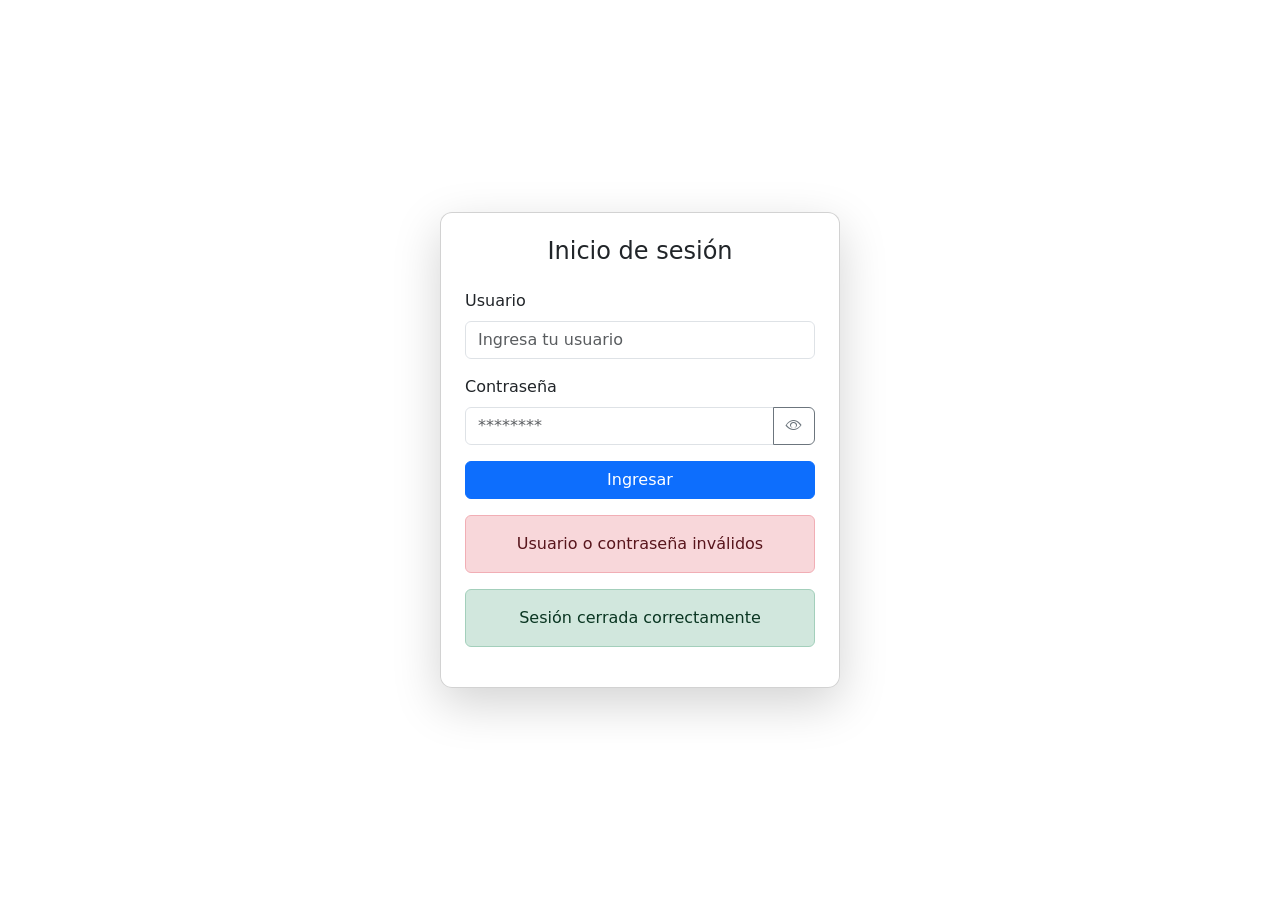
<file: src/main/resources/templates/login.html>
<!DOCTYPE html>
<html lang="es" xmlns:th="http://www.thymeleaf.org">
<head>
    <meta charset="UTF-8">
    <title>Iniciar sesión</title>
    <meta name="viewport" content="width=device-width, initial-scale=1">

    <!-- Bootstrap y Bootstrap Icons -->
    <link href="https://cdn.jsdelivr.net/npm/bootstrap@5.3.3/dist/css/bootstrap.min.css" rel="stylesheet">
    <link href="https://cdn.jsdelivr.net/npm/bootstrap-icons@1.10.5/font/bootstrap-icons.css" rel="stylesheet">

    <style>
        /* Video fondo */
        .bg-video {
            position: fixed;
            top: 0;
            left: 0;
            width: 100vw;
            height: 100vh;
            object-fit: cover;
            z-index: -1;
            filter: brightness(60%);
        }

        .card-login {
            background: rgba(255, 255, 255, 0.9);
            border-radius: 12px;
        }
    </style>
</head>
<body class="d-flex justify-content-center align-items-center vh-100">

<!-- 🎥 VIDEO DE FONDO -->
<video autoplay muted loop class="bg-video">
    <source src="https://videos.pexels.com/video-files/32986074/14058227_2560_1440_60fps.mp4" type="video/mp4">
    Tu navegador no soporta video HTML5.
</video>

<!-- FORMULARIO -->
<div class="card shadow-lg p-4 card-login" style="width: 100%; max-width: 400px;">
    <h4 class="text-center mb-4">Inicio de sesión</h4>

    <form th:action="@{/login}" method="post">
        <div class="mb-3">
            <label class="form-label">Usuario</label>
            <input type="text" name="username" class="form-control" placeholder="Ingresa tu usuario" required>
        </div>

        <div class="mb-3">
            <label class="form-label">Contraseña</label>
            <div class="input-group">
                <input type="password" name="password" id="password" class="form-control" placeholder="********" required>
                <button class="btn btn-outline-secondary" type="button" onclick="togglePassword()">
                    <i class="bi bi-eye" id="icono-ojo"></i>
                </button>
            </div>
        </div>

        <button type="submit" class="btn btn-primary w-100">Ingresar</button>

        <div th:if="${param.error}" class="alert alert-danger mt-3 text-center">
            Usuario o contraseña inválidos
        </div>
        <div th:if="${param.logout}" class="alert alert-success mt-3 text-center">
            Sesión cerrada correctamente
        </div>
    </form>
</div>

<!-- Scripts -->
<script src="https://cdn.jsdelivr.net/npm/bootstrap@5.3.3/dist/js/bootstrap.bundle.min.js"></script>
<script>
    function togglePassword() {
        const input = document.getElementById("password");
        const icono = document.getElementById("icono-ojo");
        if (input.type === "password") {
            input.type = "text";
            icono.classList.remove("bi-eye");
            icono.classList.add("bi-eye-slash");
        } else {
            input.type = "password";
            icono.classList.remove("bi-eye-slash");
            icono.classList.add("bi-eye");
        }
    }
</script>
</body>
</html>
</file>
